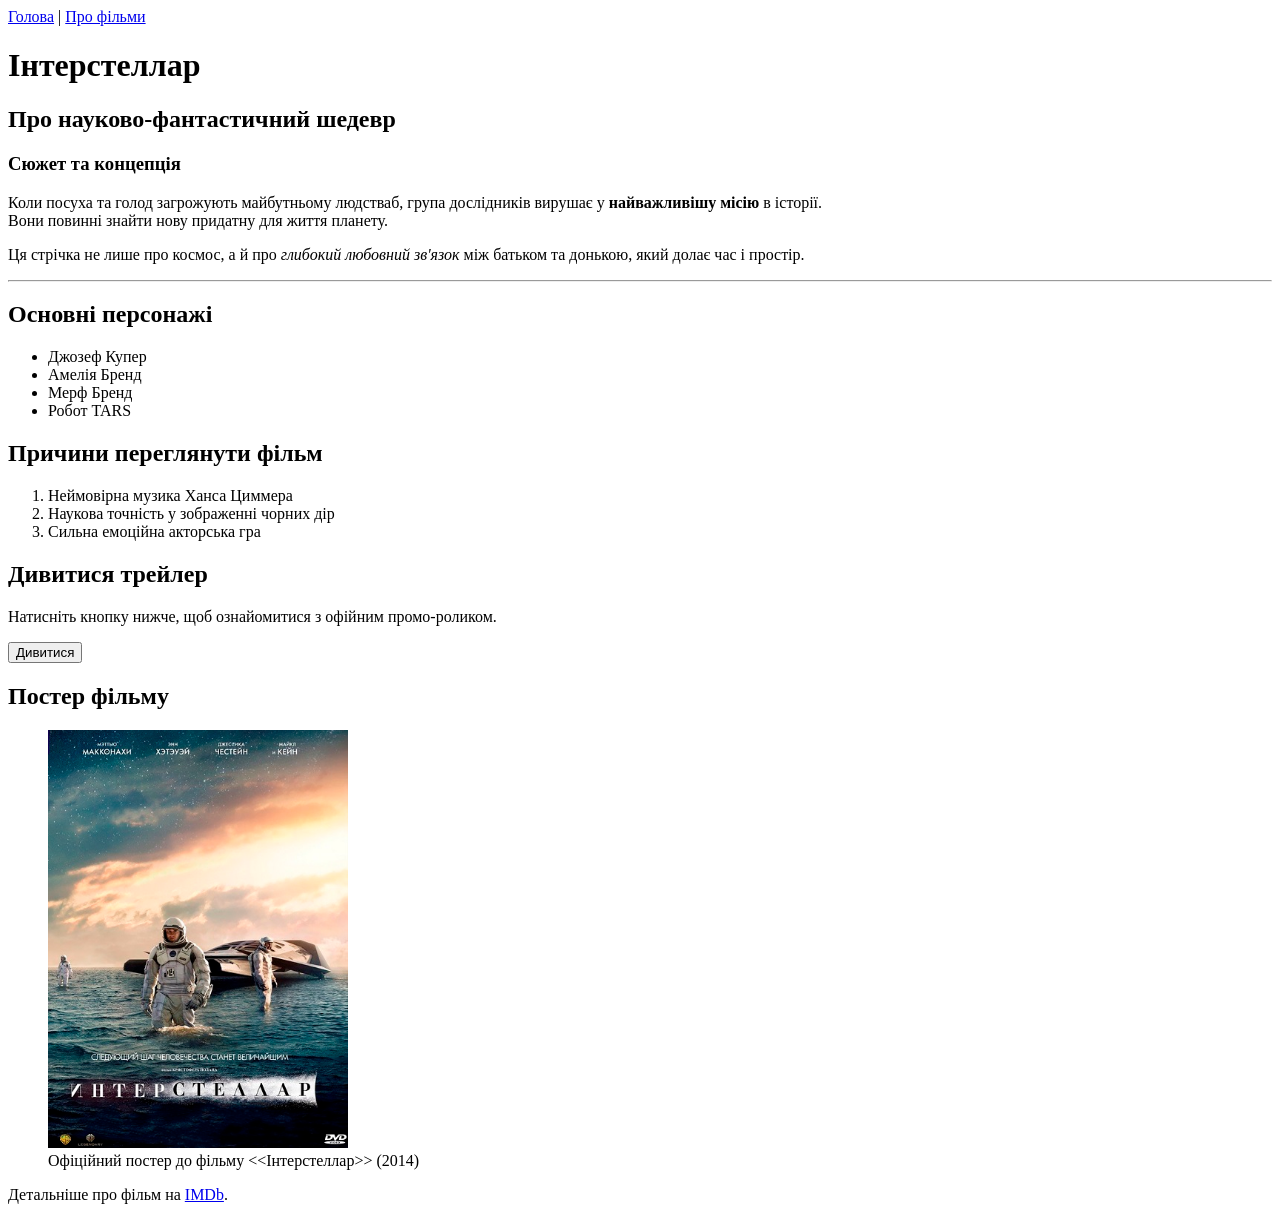
<file: index.html>
<!DOCTYPE html>
<html lang="en">
<head>
    <meta charset="UTF-8">
    <meta name="viewport" content="width=device-width, initial-scale=1.0">
    <title>Фільм Інтерстеллар</title>
</head>
<body>
    <!-- Навігація -->
     <nav>
        <a href="index.html">Голова</a> |
        <a href="info.html">Про фільми</a>
     </nav>
     <!-- Головний заголовок-->
      <h1>Інтерстеллар</h1>
      <!-- Два підзаголовки різних рівнів -->
       <h2>Про науково-фантастичний шедевр</h2>
       <h3>Сюжет та концепція</h3>

       <!--Два абзаци з вимогами (strong, em, br)-->
       <p>
        Коли посуха та голод загрожують майбутньому людстваб, група дослідників вирушає у <strong>найважливішу місію</strong> в історії.<br>
        Вони повинні знайти нову придатну для життя планету.
       </p>

       <p>
        Ця стрічка не лише про космос, а й про <em>глибокий любовний зв'язок</em> між батьком та донькою, який долає час і простір.
       </p>

       <!-- Тематичний розділювач -->
        <hr>

        <!-- Ненумерований перелік із 4 пунктів -->
         <h2>Основні персонажі</h2>
         <ul>
            <li>Джозеф Купер</li>
            <li>Амелія Бренд</li>
            <li>Мерф Бренд</li>
            <li>Робот TARS</li>
         </ul>

         <!-- Нумерований перелік із 3 пунктів -->
          <h2>Причини переглянути фільм</h2>
          <ol>
            <li>Неймовірна музика Ханса Циммера</li>
            <li>Наукова точність у зображенні чорних дір</li>
            <li>Сильна емоційна акторська гра</li> 
          </ol>

          <!-- Контейнер: заголовок, коротки текст і кнопка  -->
           <div>
            <h2>Дивитися трейлер</h2>
            <p>Натисніть кнопку нижче, щоб ознайомитися з офійним промо-роликом.</p>
            <a href="https://www.youtube.com/watch?v=zSWdZVtXT7E" target="_blank">
             <button>Дивитися</button>  
            </a>
           </div>

           <!-- Постер із локальної папки, шириною, alt та підписом -->
            <h2 id="poster-section">Постер фільму</h2>
            <figure>
                <img src="./image.jpg" alt="Постер фільму Інтерстеллар" width="300">
                <figcaption>Офіційний постер до фільму <<Інтерстеллар>> (2014)</figcaption>
            </figure>

            <!-- Зовнішнє посилання в новій вкладці -->
             <p>
                Детальніше про фільм на
                <a href="https://www.imdb.com/title/tt0816692/" targets="_blank">IMDb</a>.
             </p>

             <!-- Перехід до певної частини цієї ж сторінки -->
            </p>
            
</body>
</html>
</file>
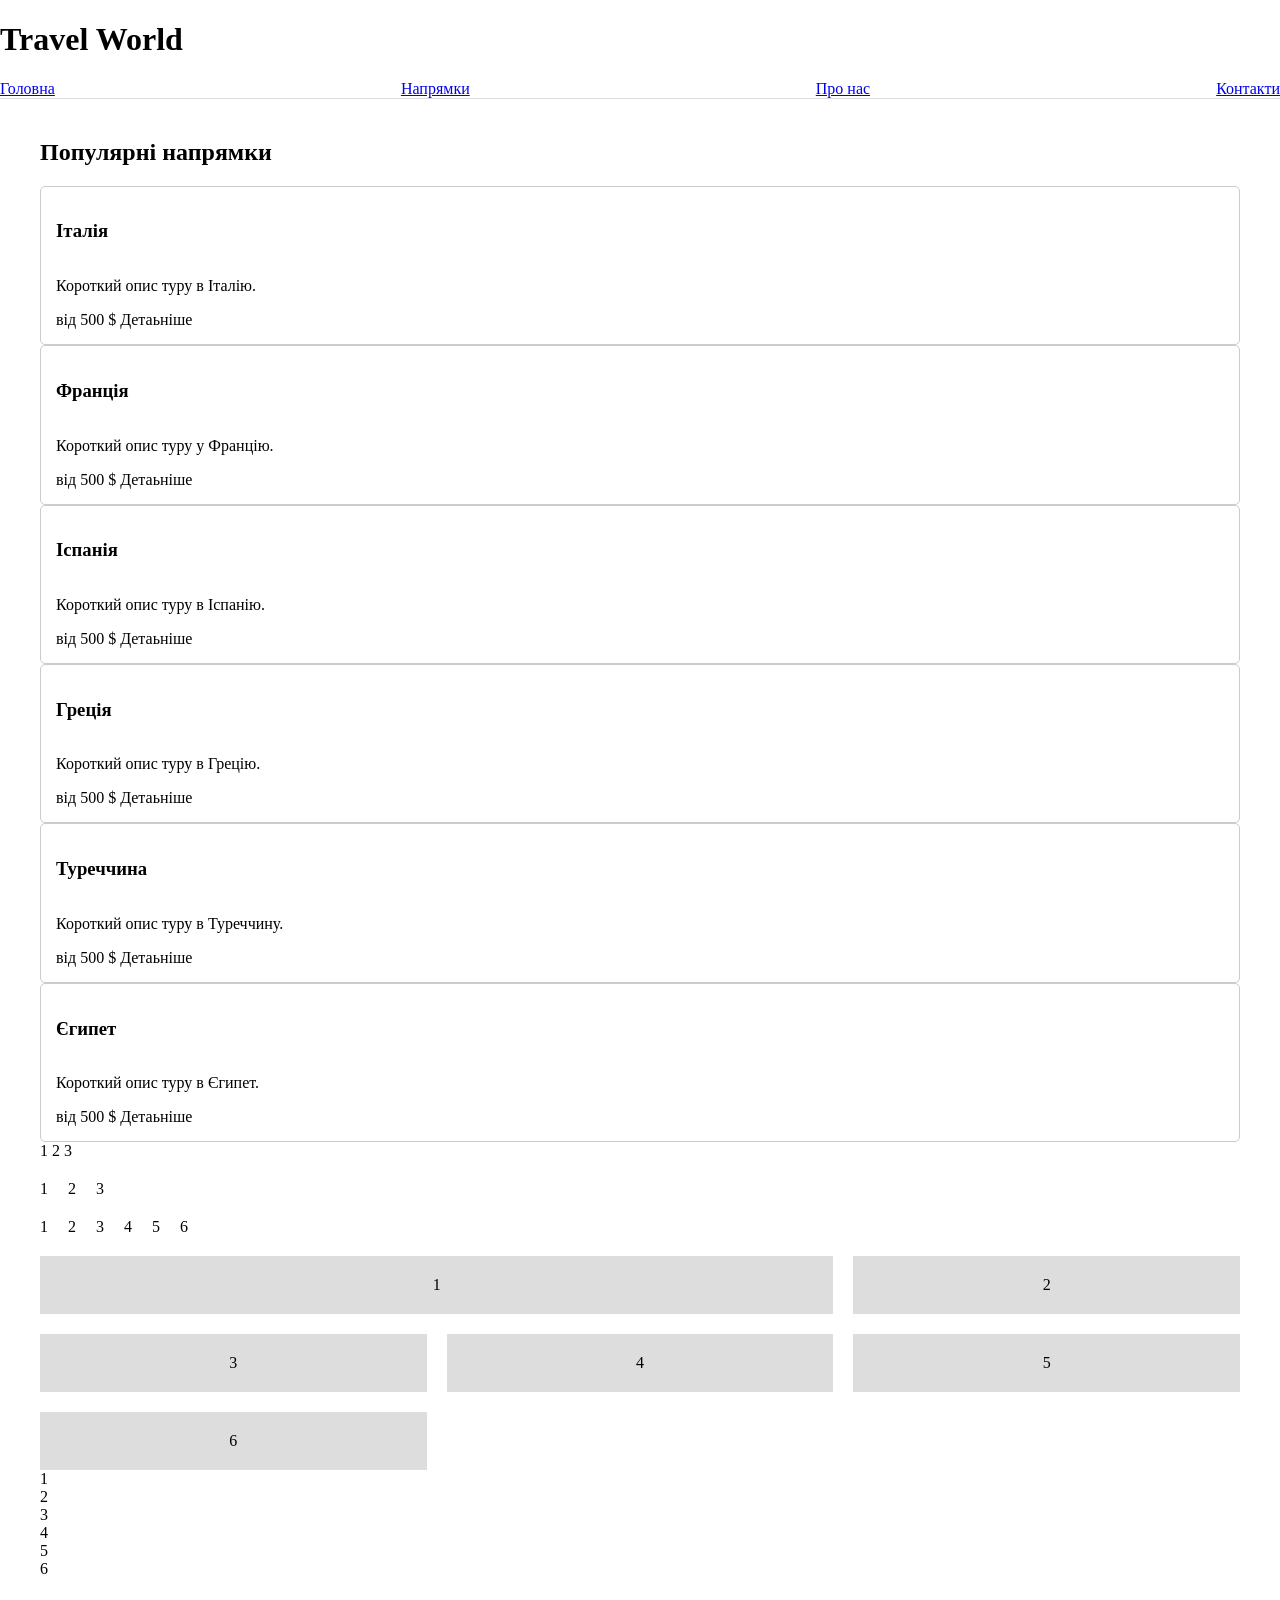
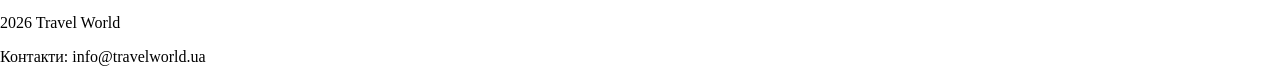
<file: index2.html>
<!DOCTYPE html>
<html lang="ek">
<head>
    <meta charset="UTF-8">
    <meta name="viewport" content="width=device-width, initial-scale=1.0">
    <title>Tavel World</title>
    <link rel="stylesheet" href="style.css">
</head>
<body>
    <header class="site-header">
        <h1>Travel World</h1>
        <nav class="menu">
            <a href="#">Головна</a>
            <a href="#">Напрямки</a>
            <a href="#">Про нас</a>
            <a href="#">Контакти</a>
        </nav>
    </header>
    <main class="container">
        <selection>
            <h2>Популярні напрямки</h2>
            <div class="tours">
                <div class="tour-card">
                    <h3>Італія</h3>
                    <p>Короткий опис туру в Італію.</p>
                    <div class="toyr-bottom">
                        <span>від 500 $</span>
                        <buttom>Детаьніше</buttom>
                    </div>
                </div>
                <div class="tour-card">
                    <h3>Франція</h3>
                    <p>Короткий опис туру у Францію.</p>
                    <div class="toyr-bottom">
                        <span>від 500 $</span>
                        <buttom>Детаьніше</buttom>
                    </div>
                </div>
                <div class="tour-card">
                    <h3>Іспанія</h3>
                    <p>Короткий опис туру в Іспанію.</p>
                    <div class="toyr-bottom">
                        <span>від 500 $</span>
                        <buttom>Детаьніше</buttom>
                    </div>
                </div>
                <div class="tour-card">
                    <h3>Греція</h3>
                    <p>Короткий опис туру в Грецію.</p>
                    <div class="toyr-bottom">
                        <span>від 500 $</span>
                        <buttom>Детаьніше</buttom>
                    </div>
                </div>
                <div class="tour-card">
                    <h3>Туреччина</h3>
                    <p>Короткий опис туру в Туреччину.</p>
                    <div class="toyr-bottom">
                        <span>від 500 $</span>
                        <buttom>Детаьніше</buttom>
                    </div>
                </div>
                <div class="tour-card">
                    <h3>Єгипет</h3>
                    <p>Короткий опис туру в Єгипет.</p>
                    <div class="toyr-bottom">
                        <span>від 500 $</span>
                        <buttom>Детаьніше</buttom>
                    </div>
                </div>
            </div>
        </selection>
        <selection class="common-tasks">
            <div class="butom">
                <buttom>1</buttom>
                <buttom>2</buttom>
                <buttom>3</buttom>
            </div>
            <div class="flex-direction-example">
                <div class="flex-item">1</div>
                <div class="flex-item">2</div> 
                <div class="flex-item">3</div>
            </div>
            <div class="flex-container">
                <div class="flex-item">1</div>
                <div class="flex-item">2</div> 
                <div class="flex-item">3</div>
                <div class="flex-item">4</div>
                <div class="flex-item">5</div>
                <div class="flex-item">6</div>
            </div>
            <div class="grid-example">
                <div class="big">1</div>
                <div>2</div>
                <div>3</div>
                <div>4</div>
                <div>5</div>
                <div>6</div>
            </div>
            <div class="adaptive-grid">
                <div>1</div>
                <div>2</div>
                <div>3</div>
                <div>4</div>
                <div>5</div>
                <div>6</div>
            </div>
        </selection>
    </main>
    <footer class="site-footer">
        <p> 2026 Travel World</p>
        <div class="tour-bottom">
            <span>Контакти: info@travelworld.ua</span>
        </div>
    </footer>
</body>
</html>
</file>
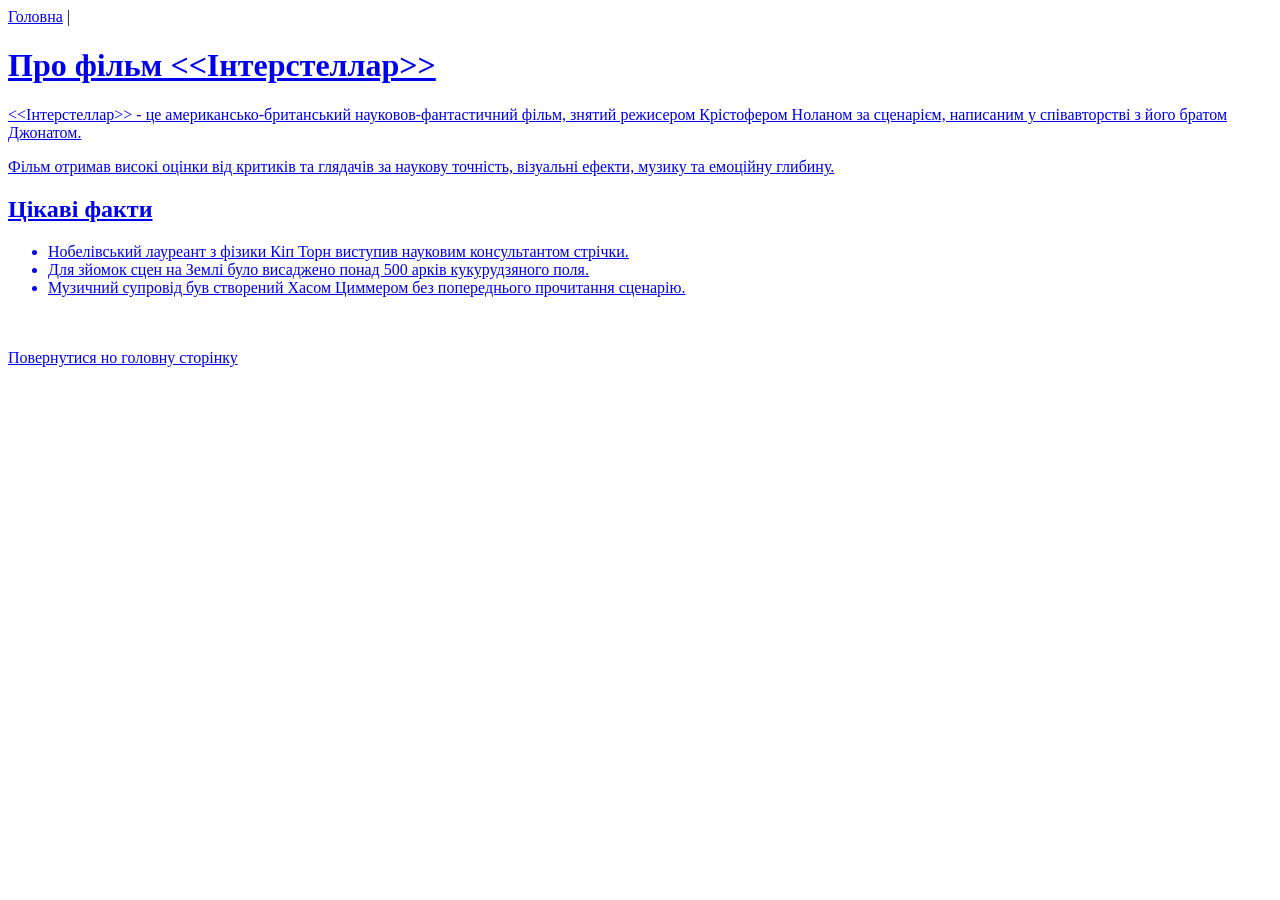
<file: info.html>
<!DOCTYPE html>
<html lang="en">
<head>
    <meta charset="UTF-8">
    <meta name="viewport" content="width=device-width, initial-scale=1.0">
    <title>Про фільм - Інтерстеллар</title>
</head>
<body>

    <!-- Навігація -->
    <nav>
        <a href="index.html">Головна</a> |
        <a href="info.html"<Про фільм</a>
    </nav>

    <!-- Основний заголовок -->
     <h1>Про фільм <<Інтерстеллар>></h1>

     <!-- Два короткі абзаци -->
      <p>
        <<Інтерстеллар>> - це американсько-британський науковов-фантастичний фільм, знятий режисером Крістофером Ноланом за сценарієм, написаним у співавторстві з його братом Джонатом.
      </p>
      <p>
        Фільм отримав високі оцінки від критиків та глядачів за наукову точність, візуальні ефекти, музику та емоційну глибину.
      </p>
      <!-- Перелік із трьох фактів -->
       <h2>Цікаві факти</h2>
       <ul>
        <li>Нобелівський лауреант з фізики Кіп Торн виступив науковим консультантом стрічки.</li>
        <li>Для зйомок сцен на Землі було висаджено понад 500 арків кукурудзяного поля.</li>
        <li>Музичний супровід був створений Хасом Циммером без попереднього прочитання сценарію.</li>
       </ul>
       
       <br><br>
       <!--Посилання но головну сторінку -->
       <a href="index.html">Повернутися но головну сторінку</a>
</body>
</html>
</file>
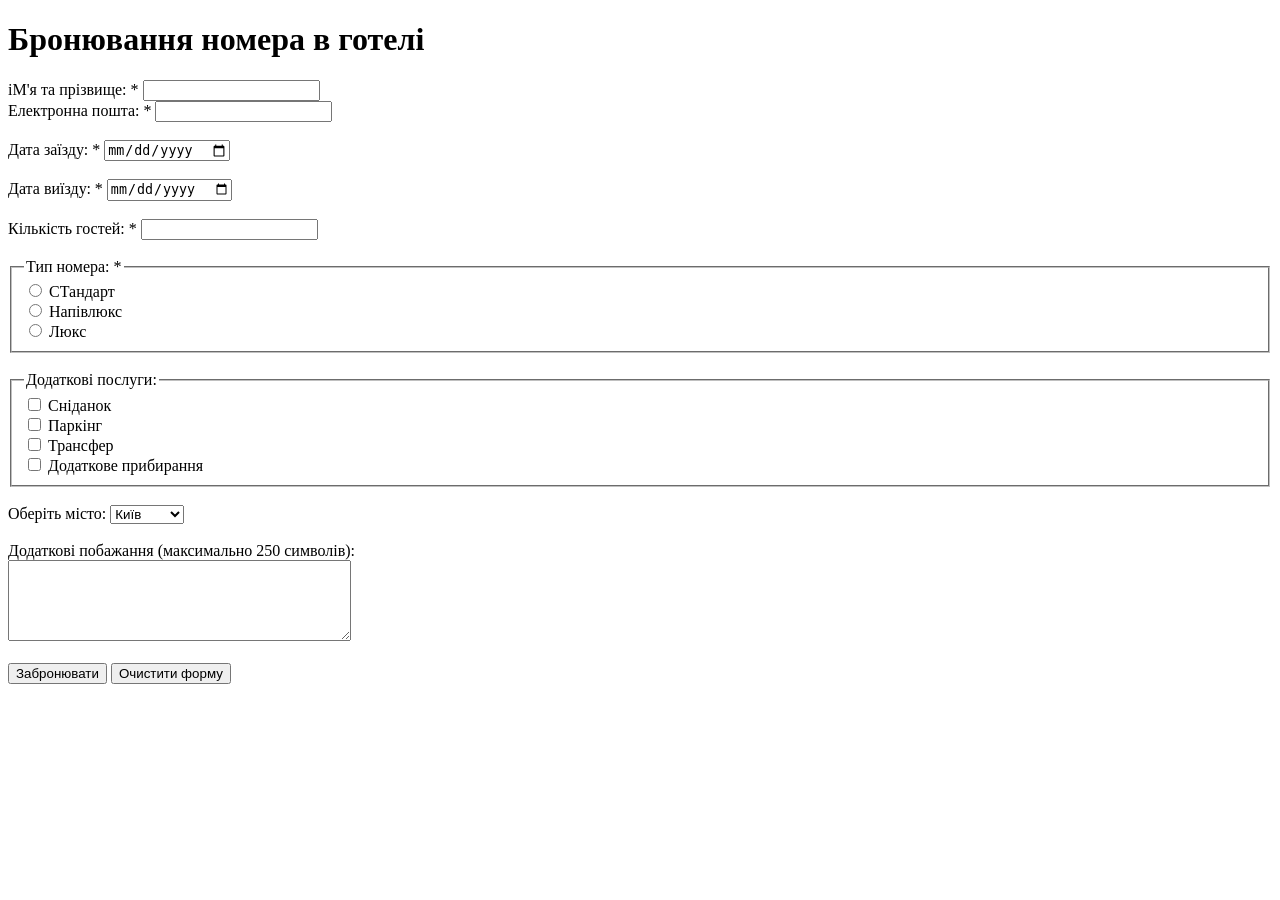
<file: project2.html>
<!DOCTYPE html>
<html lang="en">
<head>
    <meta charset="UTF-8">
    <meta name="viewport" content="width=device-width, initial-scale=1.0">
    <title>Форма бронювання готелю</title>
</head>
<body>
    <h1>Бронювання номера в готелі</h1>
    <form action="#" method="post"
    <div>
        <label for="first-name">іМ'я та прізвище: *</label>
        <input type="text" id="first-name" name="first_name" required>
    </div>
    <br>
    <div>
        <label for="email">Електронна пошта: *</label>
        <input type="email" id="email" name="email" required>
    </div>
    <br>
    <div>
        <label for="check-in">Дата заїзду: *</label>
        <input type="date" id="check-in" name="check_in" required>
    </div>
    <br>
    <div>
        <label for="check-out">Дата виїзду: *</label>
        <input type="date" id="check-out" name="check_out" required>
    </div>
    <br>
    <div>
        <label for="guests">Кількість гостей: *</label>
        <input type="number" id="guests" name="guests" min="1" required>
    </div>
    <br>
    <fieldset>
        <legend>Тип номера: *</legend>
        <div>
            <input type="radio" id="single" name="room_type" value="standard" required>
            <label for="single">СТандарт</label>
            <br>

            <input type="radio" id="double" name="room_type" value="junior_suite">
            <label for="double">Напівлюкс</label>
            <br>

            <input type="radio" id="suite" name="room_type" value="suite">
            <label for="suite">Люкс</label>
    </fieldset>
    <br>
    <fieldset>
        <legend>Додаткові послуги:</legend>
        <div>
            <input type="checkbox" id="service-breakfast" name="services" value="breakfast">
            <label for="service-breakfast">Сніданок</label>
            <br>
            <input type="checkbox" id="service-parking" name="services" value="parking">
            <label for="service-parking">Паркінг</label>
            <br>
            <input type="checkbox" id="service-transfer" name="services" value="transfer">
            <label for="service-transfer">Трансфер</label>
            <br>
            <input type="checkbox" id="service-cleaning" name="services" value="cleaning">
            <label for="service-cleaning">Додаткове прибирання</label>
    </fieldset>
    <br>
    <div>
        <label for="city">Оберіть місто:</label>
        <select id="city" name="city">
            <option value="kyiv">Київ</option>
            <option value="lviv">Львів</option>
            <option value="odesa">Одеса</option>
            <option value="uzhhorod">Ужгород</option>
            <option value="chernivtsi">Чернівці</option>
        </select>
    </div>
    <br>
    <div>
        <label for="wishes">Додаткові побажання (максимально 250 символів):</label>
        <br>
        <textarea id="wishes" name="wishes" rows="5" cols="40" maxlength="250"></textarea>
     </div>
     <br>
     <div>
        <button type="submit">Забронювати</button>
     <button type="reset">Очистити форму</button>
     </div>
  </form>
</body>
</html>
</file>
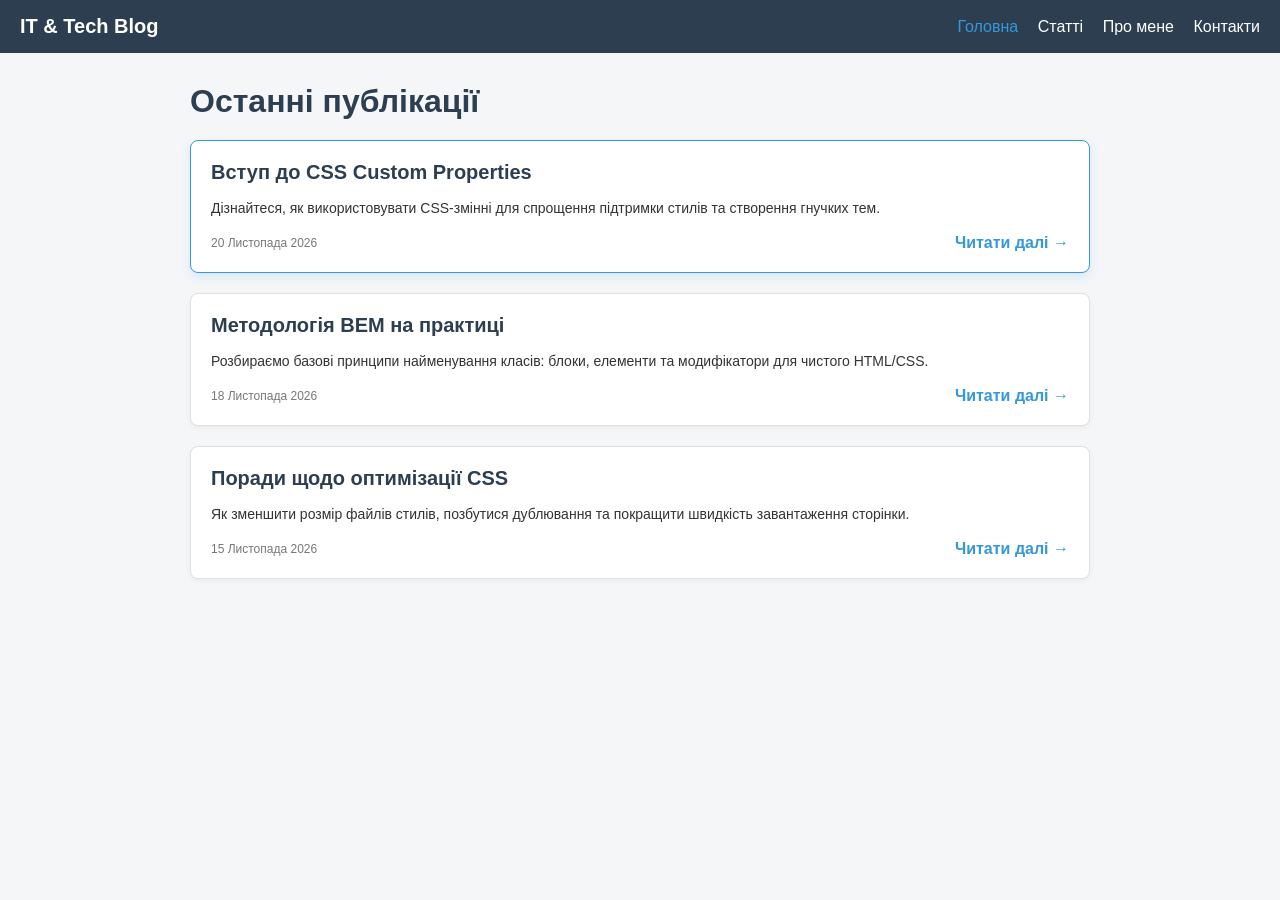
<file: projekt10.html>
<!DOCTYPE html>
<html lang="uk">
<head>
  <meta charset="UTF-8">
  <meta name="viewport" content="width=device-width, initial-scale=1.0">
  <title>Особистий блог</title>
  <link rel="stylesheet" href="after.css">
</head>
<body>

  <header class="header">
    <div class="header__logo">IT & Tech Blog</div>
    <nav class="nav">
      <a href="#" class="nav__link nav__link--active">Головна</a>
      <a href="#" class="nav__link">Статті</a>
      <a href="#" class="nav__link">Про мене</a>
      <a href="#" class="nav__link">Контакти</a>
    </nav>
  </header>

  <main class="main-content">
    <h1 class="main-title">Останні публікації</h1>

    <div class="posts-grid">
      <article class="article-card article-card--featured">
        <h2 class="article-card__title">Вступ до CSS Custom Properties</h2>
        <p class="article-card__excerpt">
          Дізнайтеся, як використовувати CSS-змінні для спрощення підтримки стилів та створення гнучких тем.
        </p>
        <div class="article-card__meta">
          <span class="article-card__date">20 Листопада 2026</span>
          <a href="#" class="article-card__link">Читати далі &rarr;</a>
        </div>
      </article>

      <article class="article-card">
        <h2 class="article-card__title">Методологія BEM на практиці</h2>
        <p class="article-card__excerpt">
          Розбираємо базові принципи найменування класів: блоки, елементи та модифікатори для чистого HTML/CSS.
        </p>
        <div class="article-card__meta">
          <span class="article-card__date">18 Листопада 2026</span>
          <a href="#" class="article-card__link">Читати далі &rarr;</a>
        </div>
      </article>

      <article class="article-card">
        <h2 class="article-card__title">Поради щодо оптимізації CSS</h2>
        <p class="article-card__excerpt">
          Як зменшити розмір файлів стилів, позбутися дублювання та покращити швидкість завантаження сторінки.
        </p>
        <div class="article-card__meta">
          <span class="article-card__date">15 Листопада 2026</span>
          <a href="#" class="article-card__link">Читати далі &rarr;</a>
        </div>
      </article>
    </div>
  </main>

</body>
</html>
</file>
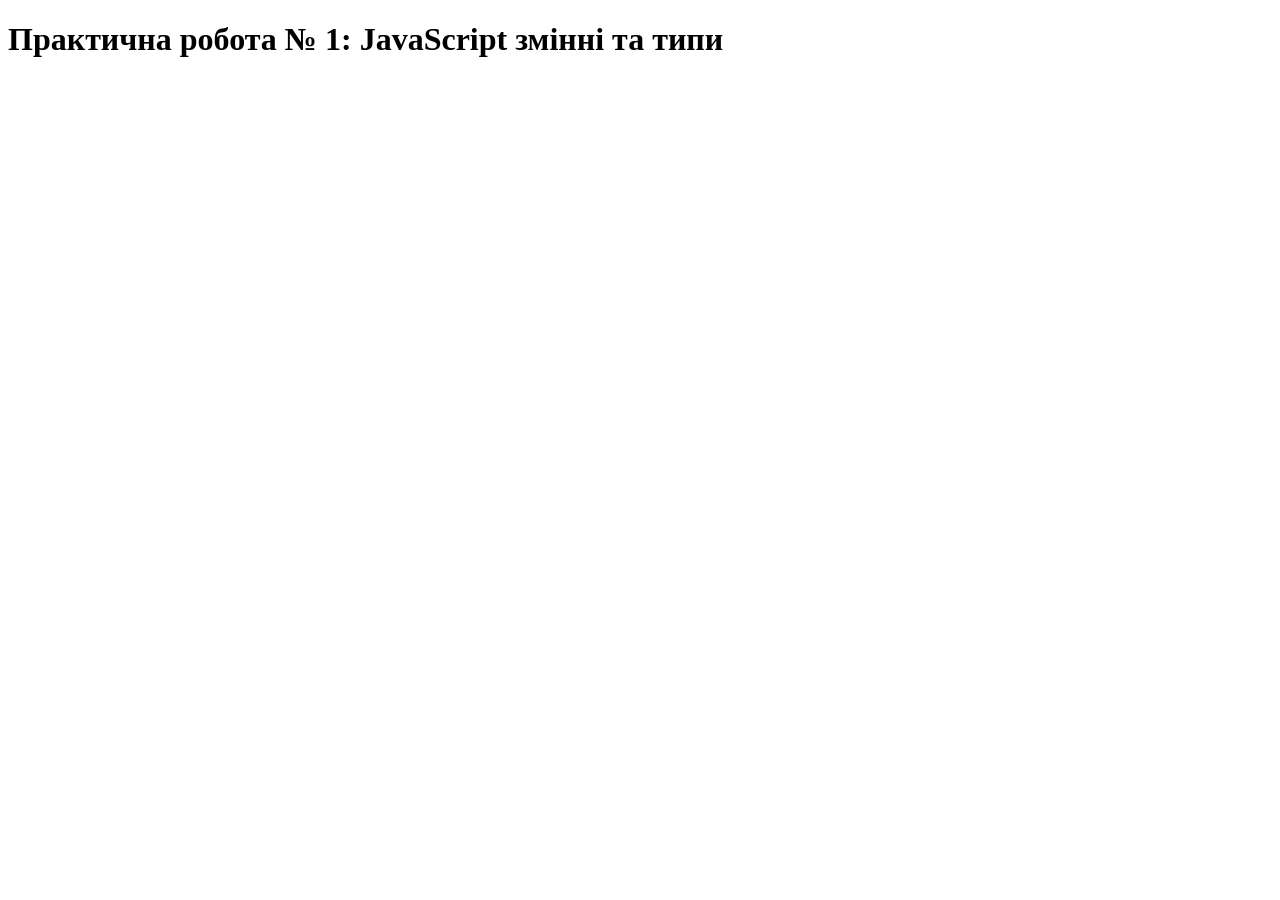
<file: projekt13.html>
<!DOCTYPE html>
<html lang="uk">
<head>
  <meta charset="UTF-8">
  <meta name="viewport" content="width=device-width, initial-scale=1.0">
  <title>Практична робота № 1</title>
  <script defer src="script.js"></script>
</head>
<body>
  <h1>Практична робота № 1: JavaScript змінні та типи</h1>
</body>
</html>
</file>
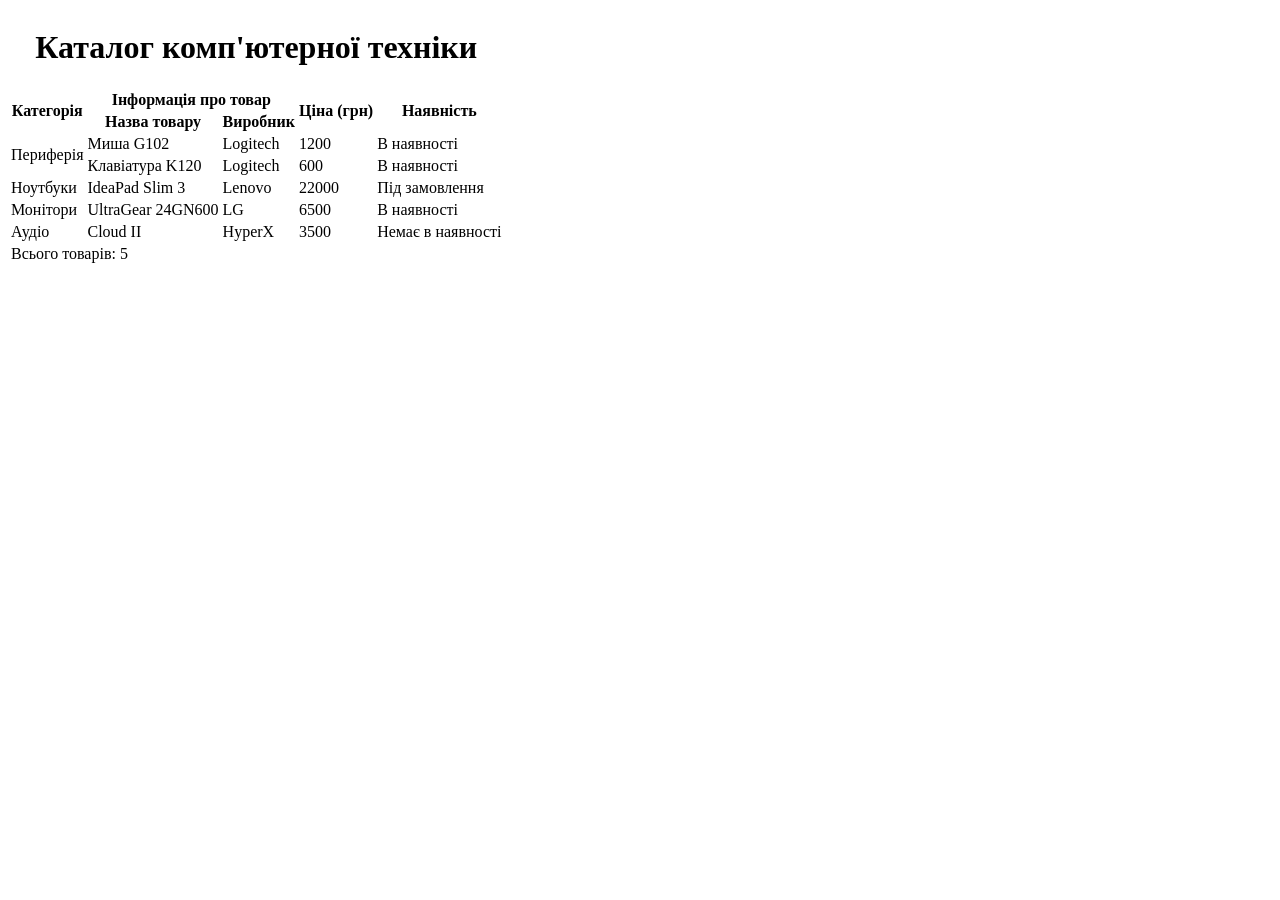
<file: projekt3.html>
<!DOCTYPE html>
<html lang="uk">
<head>
    <meta charset="UTF-8">
    <title>Каталог комп'ютерної техніки</title>
</head>
<body>

    <table>
        <caption><h1>Каталог комп'ютерної техніки</h1></caption>
        <thead>
            <tr>
                <th rowspan="2">Категорія</th>
                <th colspan="2">Інформація про товар</th>
                <th rowspan="2">Ціна (грн)</th>
                <th rowspan="2">Наявність</th>
            </tr>
            <tr>
                <th>Назва товару</th>
                <th>Виробник</th>
            </tr>
        </thead>
        <tbody>
            <tr>
                <td rowspan="2">Периферія</td>
                <td>Миша G102</td>
                <td>Logitech</td>
                <td>1200</td>
                <td>В наявності</td>
            </tr>
            <tr>
                <td>Клавіатура K120</td>
                <td>Logitech</td>
                <td>600</td>
                <td>В наявності</td>
            </tr>
            <tr>
                <td>Ноутбуки</td>
                <td>IdeaPad Slim 3</td>
                <td>Lenovo</td>
                <td>22000</td>
                <td>Під замовлення</td>
            </tr>
            <tr>
                <td>Монітори</td>
                <td>UltraGear 24GN600</td>
                <td>LG</td>
                <td>6500</td>
                <td>В наявності</td>
            </tr>
            <tr>
                <td>Аудіо</td>
                <td>Cloud II</td>
                <td>HyperX</td>
                <td>3500</td>
                <td>Немає в наявності</td>
            </tr>
        </tbody>
        <tfoot>
            <tr>
                <td colspan="5">Всього товарів: 5</td>
            </tr>
        </tfoot>
    </table>

</body>
</html>
</file>
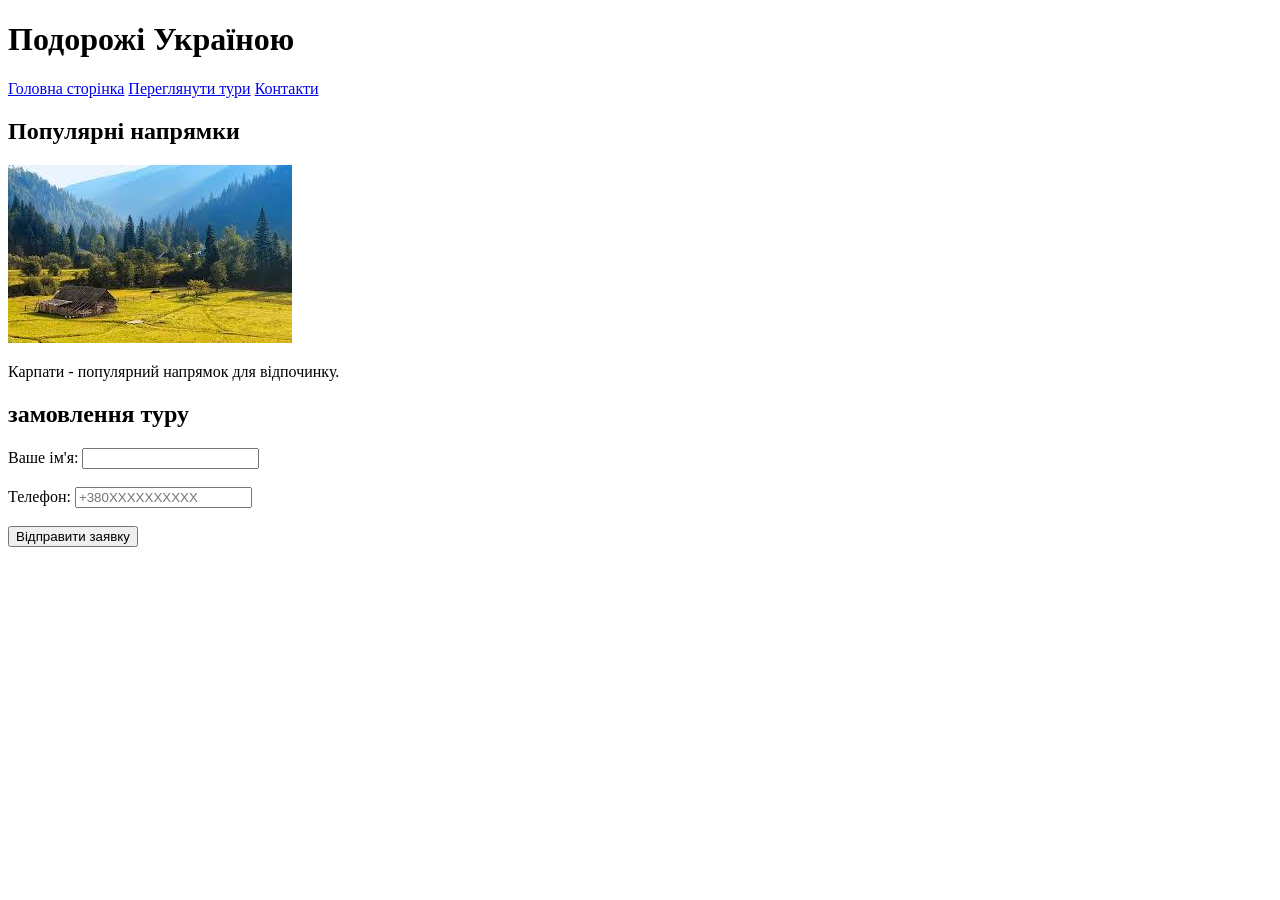
<file: projekt4.html>
<!DOCTYPE html>
<html lang="uk">
<head>
    <meta charset="UTF-8">
    <meta name="viewport" content="width=device-width, initial-scale=1.0">
    <title>Подорожі</title>
</head>
<body>
    <header>
    <h1>Подорожі Україною</h1>
    <nav aria-label="Головне меню">
    <a href="index.html">Головна сторінка</a>
    <a href="tours.html">Переглянути тури</a>
    <a href="contacts.html">Контакти</a>
</nav>
</header>
<main>
    <selection>
        <h2>Популярні напрямки</h2>
        <img src="karpaty.jpg" alt="Гірські пейзажі Карпат з зеленими полонинами та лісом">
        <p>Карпати - популярний напрямок для відпочинку.</p>
    </selection>
    <selection>
        <h2>замовлення туру</h2>
        <form>
            <div>
                <label for="name">Ваше ім'я:</label>
                <input type="text" id="name" name="name" required>
            </div>
            <br>
            <div>
                <label for="phone">Телефон:</label>
                <input type="tel" id="phone" name="phone" placeholder="+380XXXXXXXXXX">
            </div>
            <br>
            <button type="submit">Відправити заявку</button>
        </form>
    </selection>
    </main>
</body>
</html>
</file>
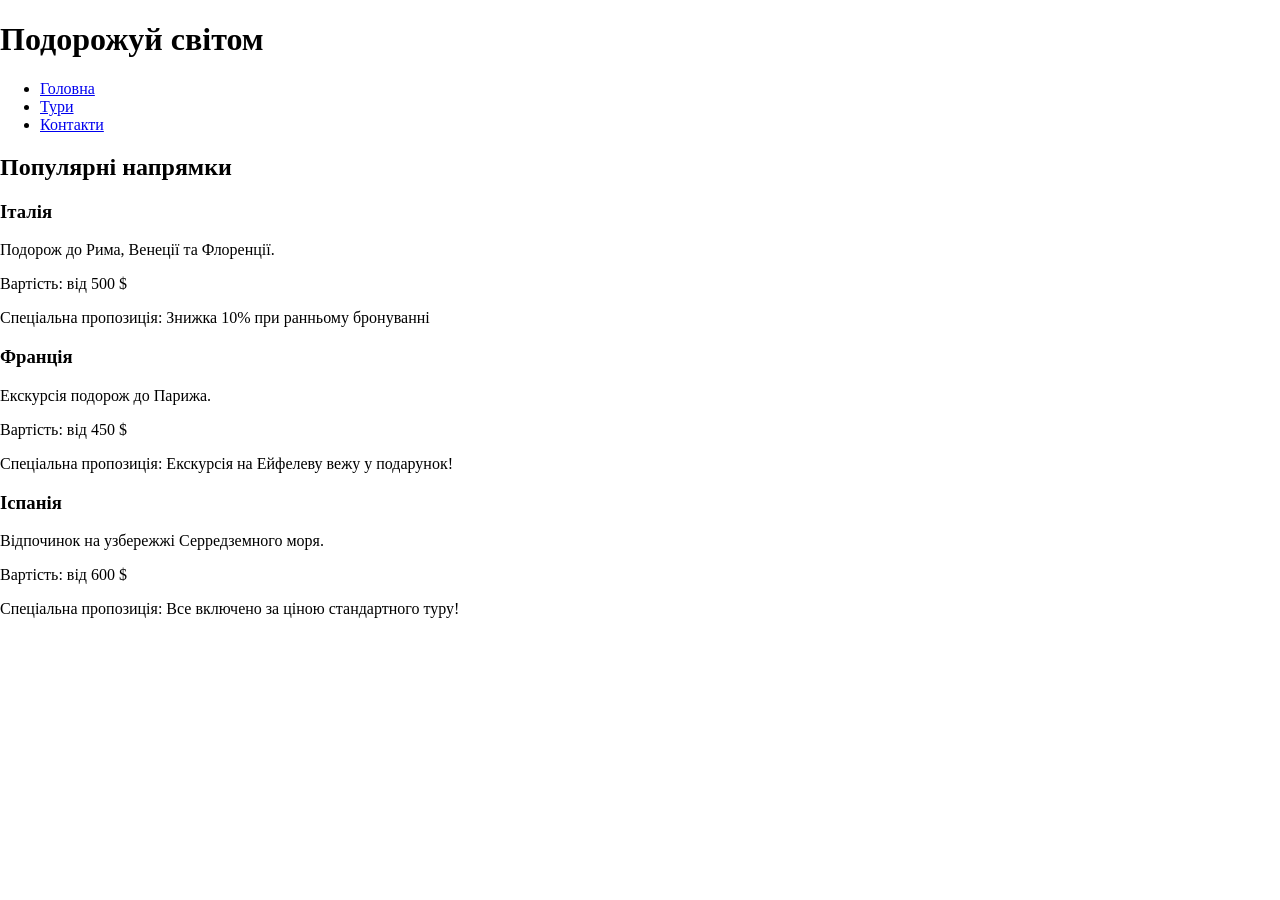
<file: projekt5.html>
<!DOCTYPE html>
<html lang="en">
<head>
    <meta charset="UTF-8">
    <meta name="viewport" content="width=device-width, initial-scale=1.0">
    <title>Подорож світом</title>
    <link rel="stylesheet" href="style.css">
</head>
<body>
    <header>
        <h1 id="main-title">Подорожуй світом</h1>
        <nav>
            <ul>
                <li><a href="#">Головна</a></li>
                <li><a href="#">Тури</a></li>
                <li><a href="#">Контакти</a></li>
            </ul>
        </nav>
    </header>
    <main>
        <h2>Популярні напрямки</h2>
        <div class="cards-container">
            <article class="card">
                <h3>Італія</h3>
                <p>Подорож до Рима, Венеції та Флоренції.</p>
                <p class="price">Вартість: від 500 $</p>
                <p class="important">Спеціальна пропозиція: Знижка 10% при ранньому бронуванні</p>
            </article>
            <article class="card">
                <h3>Франція</h3>
                <p>Екскурсія подорож до Парижа.</p>
                <p class="price">Вартість: від 450 $</p>
                <p class="important">Спеціальна пропозиція: Екскурсія на Ейфелеву вежу у подарунок!</p>
            </article>
            <article class="card">
                <h3>Іспанія</h3>
                <p>Відпочинок на узбережжі Серредземного моря.</p>
                <p class="price">Вартість: від 600 $</p>
                <p class="important">Спеціальна пропозиція: Все включено за ціною стандартного туру!</p>
        </div>
    </main>
</body>
</html>
</file>
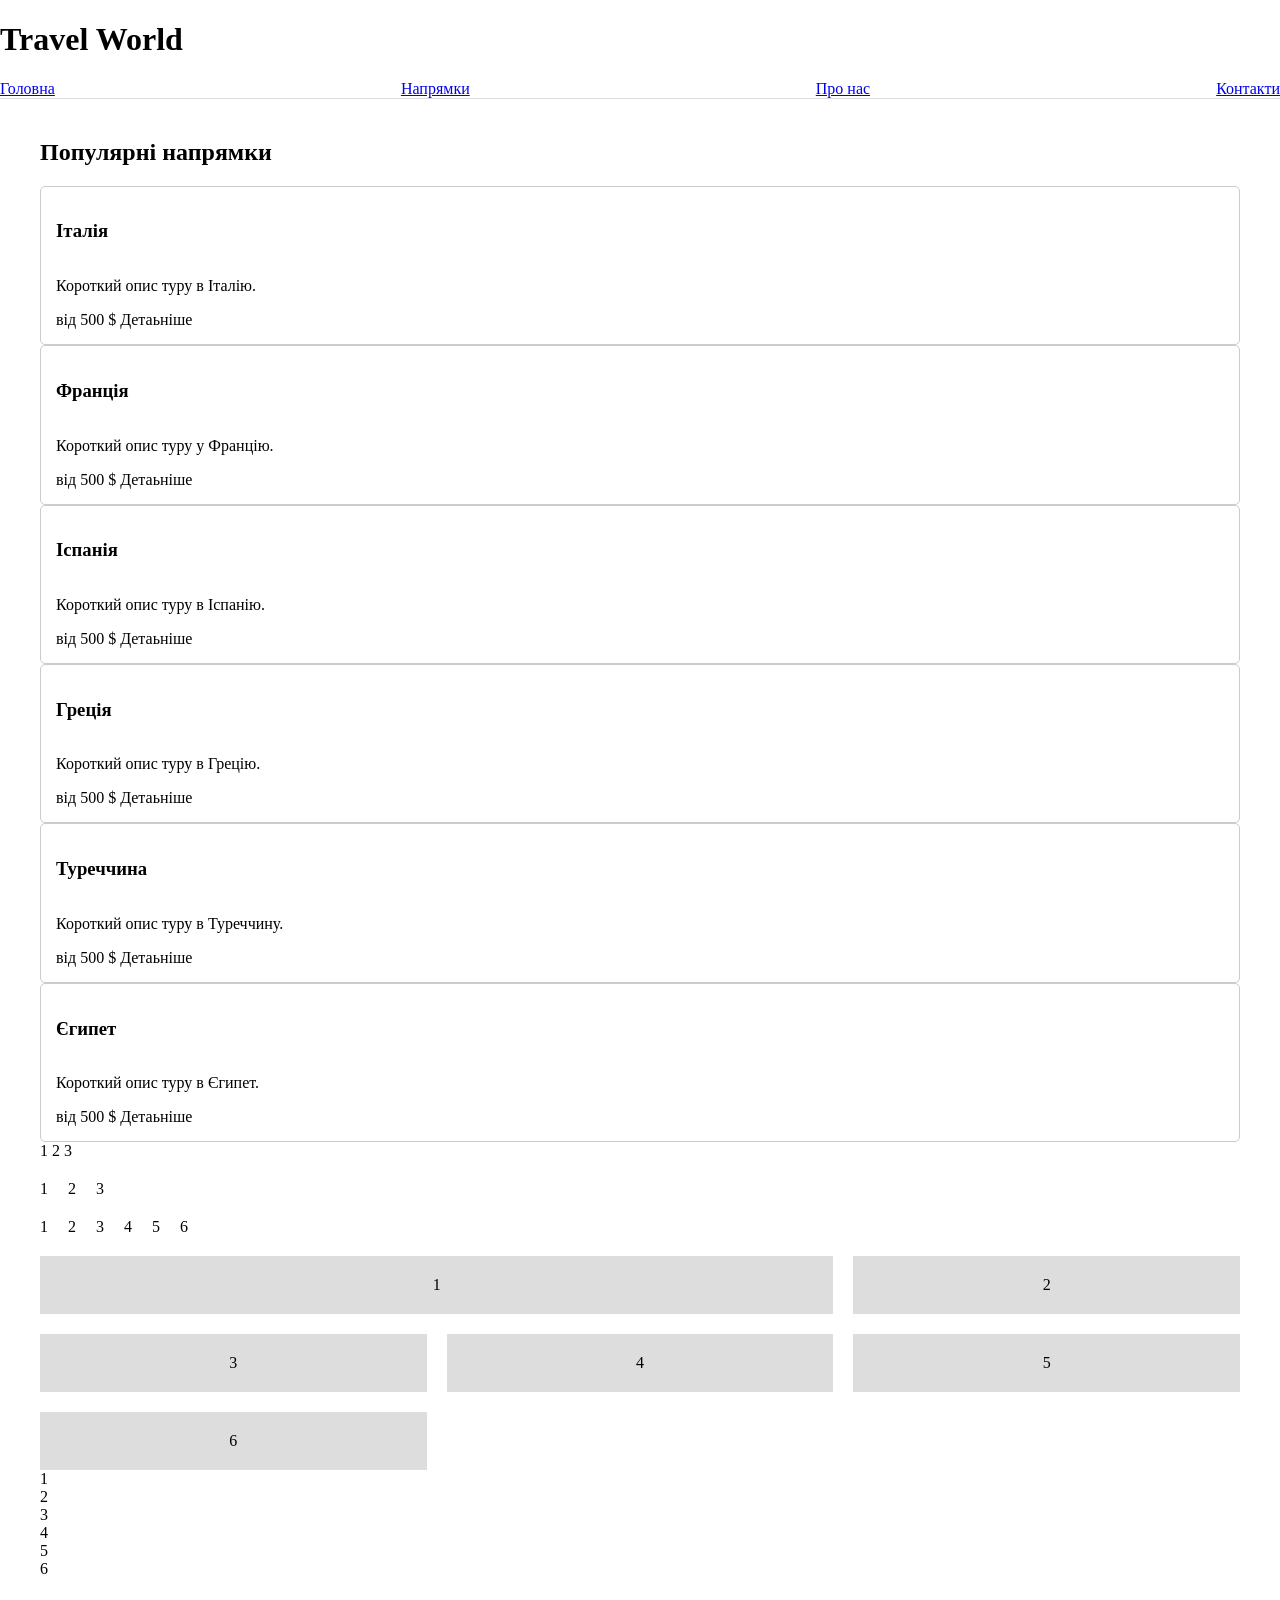
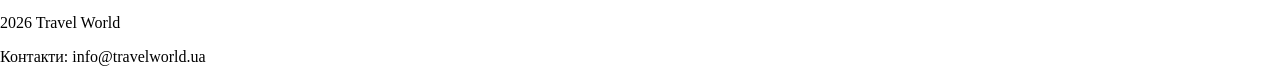
<file: projekt6.html>
<!DOCTYPE html>
<html lang="ek">
<head>
    <meta charset="UTF-8">
    <meta name="viewport" content="width=device-width, initial-scale=1.0">
    <title>Tavel World</title>
    <link rel="stylesheet" href="style.css">
</head>
<body>
    <header class="site-header">
        <h1>Travel World</h1>
        <nav class="menu">
            <a href="#">Головна</a>
            <a href="#">Напрямки</a>
            <a href="#">Про нас</a>
            <a href="#">Контакти</a>
        </nav>
    </header>
    <main class="container">
        <selection>
            <h2>Популярні напрямки</h2>
            <div class="tours">
                <div class="tour-card">
                    <h3>Італія</h3>
                    <p>Короткий опис туру в Італію.</p>
                    <div class="toyr-bottom">
                        <span>від 500 $</span>
                        <buttom>Детаьніше</buttom>
                    </div>
                </div>
                <div class="tour-card">
                    <h3>Франція</h3>
                    <p>Короткий опис туру у Францію.</p>
                    <div class="toyr-bottom">
                        <span>від 500 $</span>
                        <buttom>Детаьніше</buttom>
                    </div>
                </div>
                <div class="tour-card">
                    <h3>Іспанія</h3>
                    <p>Короткий опис туру в Іспанію.</p>
                    <div class="toyr-bottom">
                        <span>від 500 $</span>
                        <buttom>Детаьніше</buttom>
                    </div>
                </div>
                <div class="tour-card">
                    <h3>Греція</h3>
                    <p>Короткий опис туру в Грецію.</p>
                    <div class="toyr-bottom">
                        <span>від 500 $</span>
                        <buttom>Детаьніше</buttom>
                    </div>
                </div>
                <div class="tour-card">
                    <h3>Туреччина</h3>
                    <p>Короткий опис туру в Туреччину.</p>
                    <div class="toyr-bottom">
                        <span>від 500 $</span>
                        <buttom>Детаьніше</buttom>
                    </div>
                </div>
                <div class="tour-card">
                    <h3>Єгипет</h3>
                    <p>Короткий опис туру в Єгипет.</p>
                    <div class="toyr-bottom">
                        <span>від 500 $</span>
                        <buttom>Детаьніше</buttom>
                    </div>
                </div>
            </div>
        </selection>
        <selection class="common-tasks">
            <div class="butom">
                <buttom>1</buttom>
                <buttom>2</buttom>
                <buttom>3</buttom>
            </div>
            <div class="flex-direction-example">
                <div class="flex-item">1</div>
                <div class="flex-item">2</div> 
                <div class="flex-item">3</div>
            </div>
            <div class="flex-container">
                <div class="flex-item">1</div>
                <div class="flex-item">2</div> 
                <div class="flex-item">3</div>
                <div class="flex-item">4</div>
                <div class="flex-item">5</div>
                <div class="flex-item">6</div>
            </div>
            <div class="grid-example">
                <div class="big">1</div>
                <div>2</div>
                <div>3</div>
                <div>4</div>
                <div>5</div>
                <div>6</div>
            </div>
            <div class="adaptive-grid">
                <div>1</div>
                <div>2</div>
                <div>3</div>
                <div>4</div>
                <div>5</div>
                <div>6</div>
            </div>
        </selection>
    </main>
    <footer class="site-footer">
        <p> 2026 Travel World</p>
        <div class="tour-bottom">
            <span>Контакти: info@travelworld.ua</span>
        </div>
    </footer>
</body>
</html>
</file>
<file: style.css>
body {
    front-family: Arial, sans-serif;
    margin: 0;
    padding: 0;
}
.container {
    max-width: 1200px;
    margin: 0 auto;
    padding: 20px;
}
.site-header {
    padding: flex;
    border-bottom: 1px solid #ddd;
}
.menu {
    display: flex;
    justify-content: space-between;
    align-items: center;
}
.tour {
    display: grid;
    grid-template-columns: repeat(auto-fit, minmax(250px, 1fr));
    gap: 20px;
}
.tour-card {
    border: 1px solid #ccc;
    padding: 15px;
    border-radius: 5px;
    display: flex;
    flex-direction: column;
    justify-content: space-between;
}
.tour-bottom {
    display: flex;
    justify-content: space-between;
    align-items: center;
}
.buttons {
    display: flex;
    justify-content: flex-start;
    gap: 20px;
    margin-top: 40px;
}
.flex-direction-example {
    display: flex;
    flex-direction: row;
    gap: 20px;
    margin-top: 20px;
}
.flex-container {
    display: flex;
    flex-wrap: wrap;
    gap: 20px;
    margin-top: 20px;
}
.flex-container .item {
    width: 200px;
    height: 50px;
    background: #eee;
    text-align: center;
    line-height: 50px;
}
.grid-example {
    display: grid;
    grid-template-columns: repeat(3, 1fr);
    gap: 20px;
    margin-top: 20px;
}
.grid-example > div {
    background: #ddd;
    padding: 20px;
    text-align: center;
}
.big {
    grid-column: span 2;

.adaptive-grid {
    display: grid;
    grid-template-columns: repeat(auto-fit, minmax(2000px, 1fr));
    gap: 20px;
    margin-top: 20px;
}
.adaptive-grid > div {
    background: #ccc;
    padding: 20px;
    text-align: center;
}
</file>
<file: after.css>
:root {
  --primary-color: #2c3e50;
  --accent-color: #3498db;
  --accent-hover: #2980b9;
  --text-main: #333333;
  --text-muted: #777777;
  --bg-main: #f4f6f8;
  --bg-card: #ffffff;

  --spacing-sm: 10px;
  --spacing-md: 15px;
  --spacing-lg: 20px;

  --radius-card: 8px;
}

body {
  font-family: Arial, sans-serif;
  margin: 0;
  padding: 0;
  background-color: var(--bg-main);
  color: var(--text-main);
}

.header {
  background-color: var(--primary-color);
  color: #ffffff;
  padding: var(--spacing-md) var(--spacing-lg);
  display: flex;
  justify-content: space-between;
  align-items: center;
}

.header__logo {
  font-size: 20px;
  font-weight: bold;
}

.nav__link {
  color: #ffffff;
  text-decoration: none;
  margin-left: var(--spacing-md);
  font-size: 16px;
  transition: color 0.2s ease;
}

.nav__link:hover,
.nav__link--active {
  color: var(--accent-color);
}

.main-content {
  max-width: 900px;
  margin: 30px auto;
  padding: 0 var(--spacing-md);
}

.main-title {
  color: var(--primary-color);
  margin-bottom: var(--spacing-lg);
}

.posts-grid {
  display: flex;
  flex-direction: column;
  gap: var(--spacing-lg);
}

.article-card {
  background-color: var(--bg-card);
  border: 1px solid #e0e0e0;
  border-radius: var(--radius-card);
  padding: var(--spacing-lg);
  box-shadow: 0 2px 5px rgba(0, 0, 0, 0.05);
}

.article-card--featured {
  border-color: var(--accent-color);
  box-shadow: 0 4px 10px rgba(52, 152, 219, 0.15);
}

.article-card__title {
  color: var(--primary-color);
  font-size: 20px;
  margin: 0 0 var(--spacing-sm) 0;
}

.article-card__excerpt {
  color: var(--text-main);
  font-size: 14px;
  line-height: 1.5;
  margin-bottom: var(--spacing-md);
}

.article-card__meta {
  display: flex;
  justify-content: space-between;
  align-items: center;
}

.article-card__date {
  color: var(--text-muted);
  font-size: 12px;
}

.article-card__link {
  color: var(--accent-color);
  text-decoration: none;
  font-weight: bold;
}

.article-card__link:hover {
  color: var(--accent-hover);
  text-decoration: underline;
}

@media (max-width: 600px) {
  .header {
    flex-direction: column;
    gap: var(--spacing-sm);
  }

  .nav__link {
    margin: 0 5px;
  }
}
</file>
